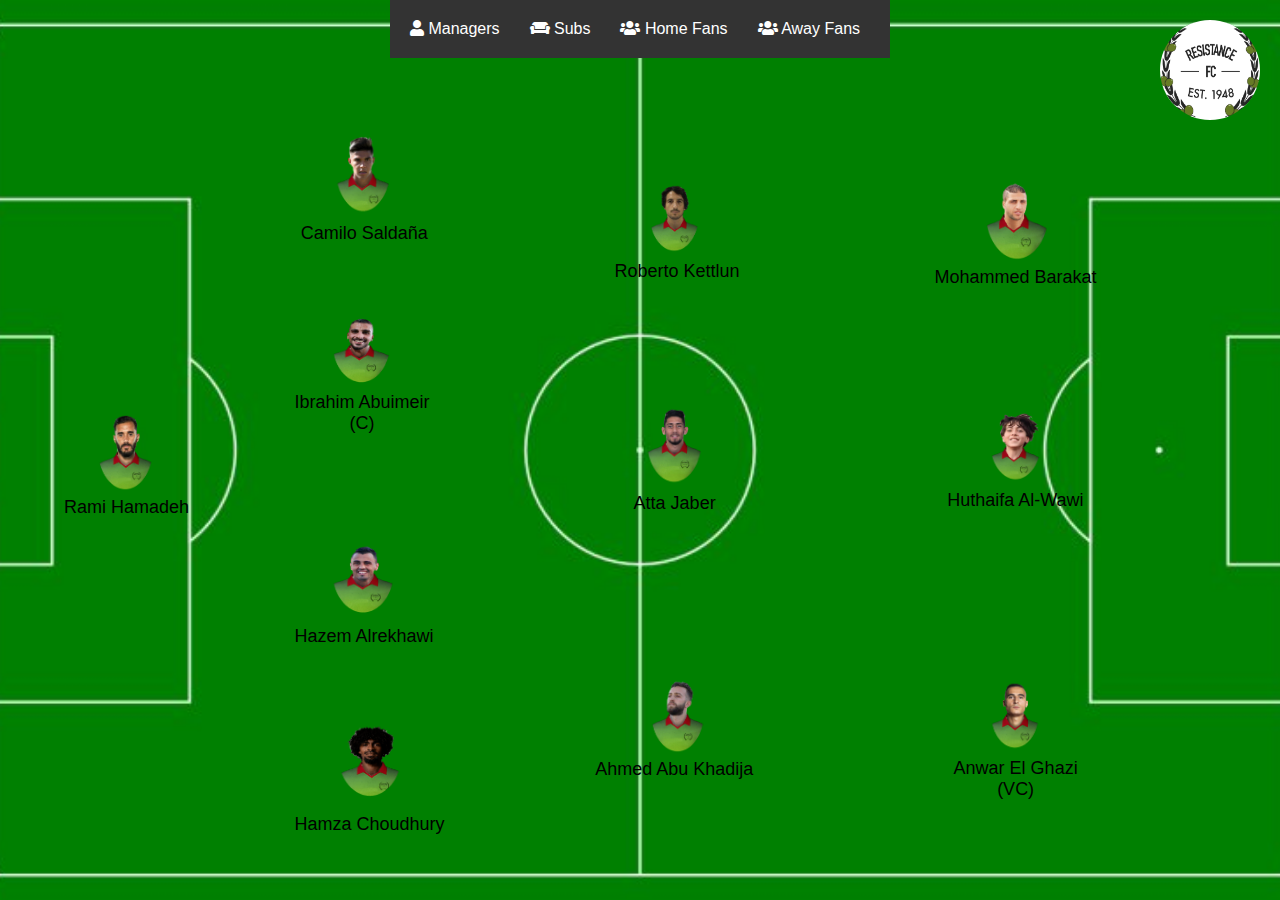
<file: index.html>
<!DOCTYPE html>
<html lang="en">
<head>
    <meta charset="UTF-8">
    <meta name="viewport" content="width=device-width, initial-scale=1.0">
    <link rel="icon" type="image/x-icon" href="/images/favicon.ico">
    <link rel="stylesheet" href="https://cdnjs.cloudflare.com/ajax/libs/font-awesome/5.15.4/css/all.min.css">
    <title>Football Fantasy League</title>
    <link rel="stylesheet" href="styles.css">
    <style>
      body {
            margin: 0;
            padding: 0;
            font-family: Arial, sans-serif;
            background-color: #f7f7f7;
            display: flex;
            flex-direction: column;
            display: flex;
            flex-wrap: wrap;
            justify-content: center;
        }
        .sidebar {
            background-color: #333;
            color: #fff;
            padding: 10px;
            display: flex;
            flex-direction: row;
            justify-content: space-between;
        }
        .sidebar a {
            color: #fff;
            text-decoration: none;
            padding: 10px;
            margin-right: 10px;
        }
        .sidebar a:hover {
            background-color: #747474;
        }
        main {
            flex: 1;
            padding: 20px;
        }
        #logo-button {
            position: absolute;
            top: 20px;
            right: 20px; /* Adjust for desired position from right */
            display: inline-block;
        }
        #logo-button img {
            width: 100px;
            height: 100px;
            border-radius: 50%; /* Make the image circular */
        }
  </style>
</head>
<body>
   <a id="logo-button" href="index.html">
      <img src="images/logo.jpeg" alt="Back" style="width: 100px; height: 100px;">
  </a>
   <div class="sidebar">
      <a href="menu.html?menu=managers"><i class="fa fa-user" aria-hidden="true"></i> Managers</a>
      <a href="subs.html"><i class="fas fa-couch" aria-hidden="true"></i> Subs</a>
      <a href="menu.html?menu=home"><i class="fa fa-users" aria-hidden="true"></i> Home Fans</a>
      <a href="menu.html?menu=away"><i class="fa fa-users" aria-hidden="true"></i> Away Fans</a>
  </div>
    <main>
        <div class="pitch">
            <!-- Goalkeeper -->
            <a href="player.html?player=1">
               <div class="player" id="player--gk">
                  <div class="player_pic">
                     <img src="images/goalkeeper.png" alt="Rami Hamadeh" style="width:70px; border-radius: 50%;">
                  </div>
                  <div class="player__position">Rami Hamadeh</div>
               </div>
            </a> 
            <!-- Defenders -->
            <a href="player.html?player=2">
               <div class="player" id="player--def--left"> 
                  <div class="player_pic">
                     <img src="images/player2.png" alt="Hamza Choudhury" style="width:70px; border-radius: 50%;">
                  </div>
                  <div class="player__position">Camilo Saldaña</div>
               </div>
            </a>
            <a href="player.html?player=3">
               <div class="player" id="player--def--mid--left">
                  <div class="player_pic">
                     <img src="images/player3.png" alt="Ibrahim Abuimeir" style="width:70px; border-radius: 50%;">
                  </div>
                  <div class="player__position">Ibrahim Abuimeir <br> (C)</div>
               </div>
            </a>
            <a href="player.html?player=4">
               <div class="player" id="player--def--mid--right">
                  <div class="player_pic">
                     <img src="images/player4.png" alt="Hamza Choudhury" style="width:70px; border-radius: 50%;">
                  </div>
                  <div class="player__position">Hazem Alrekhawi</div>
               </div>
            </a>
            <a href="player.html?player=5">
               <div class="player" id="player--def--right">
                  <div class="player_pic">
                     <img src="images/player5.png" alt="Hamza Choudhury" style="width:70px; border-radius: 50%;">
                  </div>
                  <div class="player__position">Hamza Choudhury</div>
               </div>
            </a>
            <!-- Midfielders -->
            <a href="player.html?player=6">
               <div class="player" id="player--mid--left">
                  <div class="player_pic">
                     <img src="images/player6.png" alt="Roberto Kettlun" style="width:70px; border-radius: 50%;">
                  </div>
                  <div class="player__position">Roberto Kettlun</div>
               </div>
            </a>
            <a href="player.html?player=7">
               <div class="player" id="player--mid--mid">
                  <div class="player_pic">
                     <img src="images/player7.png" alt="Atta Jaber" style="width:70px; border-radius: 50%;">
                  </div>
                  <div class="player__position">Atta Jaber</div>
               </div>
            </a>
            <a href="player.html?player=8">
               <div class="player" id="player--mid--right">
                  <div class="player_pic">
                     <img src="images/player8.png" alt="Ahmed Abu Khadija" style="width:70px; border-radius: 50%;">
                  </div>
                  <div class="player__position">Ahmed Abu Khadija </div>
               </div>
            </a>
            <!-- Attackers -->
            <a href="player.html?player=9">
               <div class="player" id="player--att--left">
                  <div class="player_pic">
                     <img src="images/player9.png" alt="Mohammed Barakat" style="width:70px; border-radius: 50%;">
                  </div>
                  <div class="player__position">Mohammed Barakat</div>
               </div>
            </a>
            <a href="player.html?player=10">
               <div class="player" id="player--att--mid">
                  <div class="player_pic">
                     <img src="images/player10.png" alt="Hamza Choudhury" style="width:70px; border-radius: 50%;">
                  </div>
                  <div class="player__position">Huthaifa Al-Wawi</div>
               </div>
            </a>
            <a href="player.html?player=11">
               <div class="player" id="player--att--right">
                  <div class="player_pic">
                     <img src="images/player11.png" alt="Anwar El Ghazi" style="width:70px; border-radius: 50%;">
                  </div>
                  <div class="player__position">Anwar El Ghazi <br>(VC)</div>
               </div>
            </a>
        </div>
    </main>
</body>
</html>
</file>
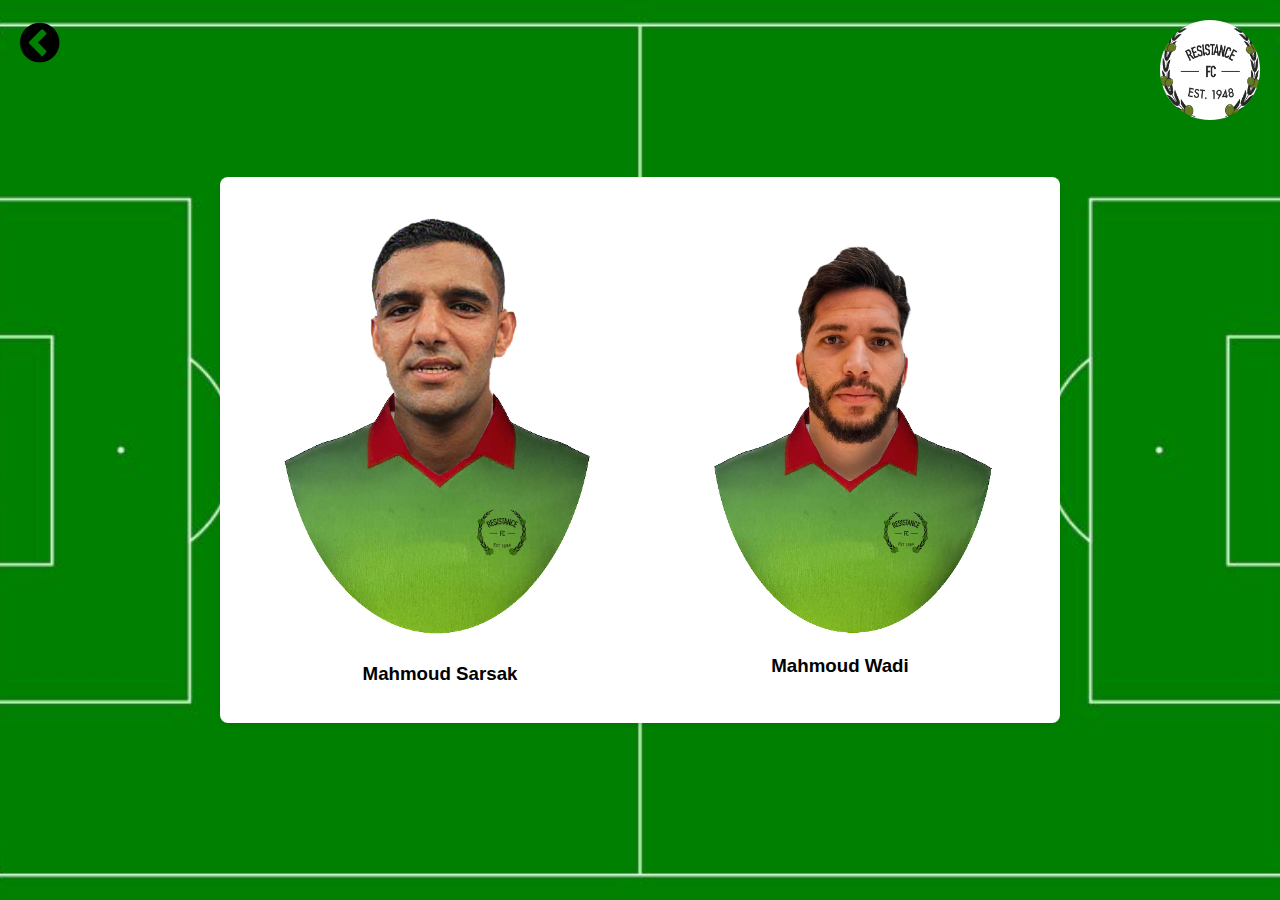
<file: subs.html>
<!DOCTYPE html>
<html lang="en">
<head>
    <meta charset="UTF-8">
    <meta name="viewport" content="width=device-width, initial-scale=1.0">
    <link rel="icon" type="image/x-icon" href="/images/favicon.ico">
    <link rel="stylesheet" href="https://cdnjs.cloudflare.com/ajax/libs/font-awesome/4.7.0/css/font-awesome.min.css">
    <title>Football Fantasy League</title>
    <link rel="stylesheet" href="styles.css">
    <style>
        #container {
            max-width: 800px;
            margin: 0 auto;
            background-color: #fff;
            padding: 20px;
            border-radius: 8px;
            box-shadow: 0 2px 4px rgba(0, 0, 0, 0.1);
            display: flex;
            justify-content: space-between; /* Add space between items */
        }
        .substitute {
            text-align: center;
            cursor: pointer;
            flex: 1; /* Equal width for each item */
            margin: 0 10px; /* Add margin for spacing */
        }
        #logo-button {
            position: absolute;
            top: 20px;
            right: 20px; /* Adjust for desired position from right */
            display: inline-block;
        }
        #logo-button img {
            width: 100px;
            height: 100px;
            border-radius: 50%; /* Make the image circular */
        }
        #back-button {
            position: absolute;
            top: 20px;
            left: 20px;
            display: inline-block;
            cursor: pointer;
            color: black;
        }
        #back-button:hover {
               color: red;
         }
        .substitute img {
            max-width: 100%;
            height: auto;
            border-radius: 8px;
        }
        .substitute h3 {
            margin-top: 10px;
        }
        .substitute:hover {
            background-color: #f0f0f0;
        }
        h3 {
            font-family: Arial, Helvetica, sans-serif;
        }
    </style>
</head>
<body>
   <a id="back-button" href="index.html">
      <i class="fa fa-chevron-circle-left" style="font-size:46px"></i>
  </a>
  <a id="logo-button" href="index.html">
    <img src="images/logo.jpeg" alt="Back" style="width: 100px; height: 100px;">
  </a>
   <div id="container">
      <div class="substitute" onclick="showPlayerDetails(1)">
          <img src="images/sub1.png" alt="Substitute 1">
          <h3>Mahmoud Sarsak</h3>
      </div>
      <div class="substitute" onclick="showPlayerDetails(2)">
          <img src="images/sub2.png" alt="Substitute 2">
          <h3>Mahmoud Wadi</h3>
      </div>
  </div>

  <script>
      function showPlayerDetails(subNumber) {
          window.location.href = "subsPage.html?subs=" + subNumber;
      }
  </script>
</body>
</html>
</file>
<file: styles.css>
body {
   margin: 0;
   padding: 0;
   background-image: url('images/pitch.jpg');
   background-size: cover;
   background-position: center;
   background-repeat: no-repeat;
   height: 100vh;
   display: flex;
   justify-content: center;
   align-items: center;

}

.player {
   position: absolute;
   text-align: center;
   font-size: 18px; /* Adjust as needed */
   font-family: Arial, Helvetica, sans-serif;
   color: #000; /* Adjust as needed */
}


#player--gk {
   top: 46%;
   left: 5%;
}

#player--def--left {
   top: 15%;
   left: 23.5%;
}

#player--def--mid--left {
   top: 35%;
   left: 23%;
}

#player--def--mid--right {
   top: 60%;
   left: 23%;
}

#player--def--right {
   top: 80%;
   left: 23%;
}

#player--mid--left {
   top: 20%;
   left: 48%;
}

#player--mid--mid {
   top: 45%;
   left: 49.5%;
}

#player--mid--right {
   top: 75%;
   left: 46.5%;
}

#player--att--left {
   top: 20%;
   left: 73%;
}

#player--att--mid {
   top: 45%;
   left: 74%;
}

#player--att--right {
   top: 75%;
   left: 74.5%;
}
</file>
